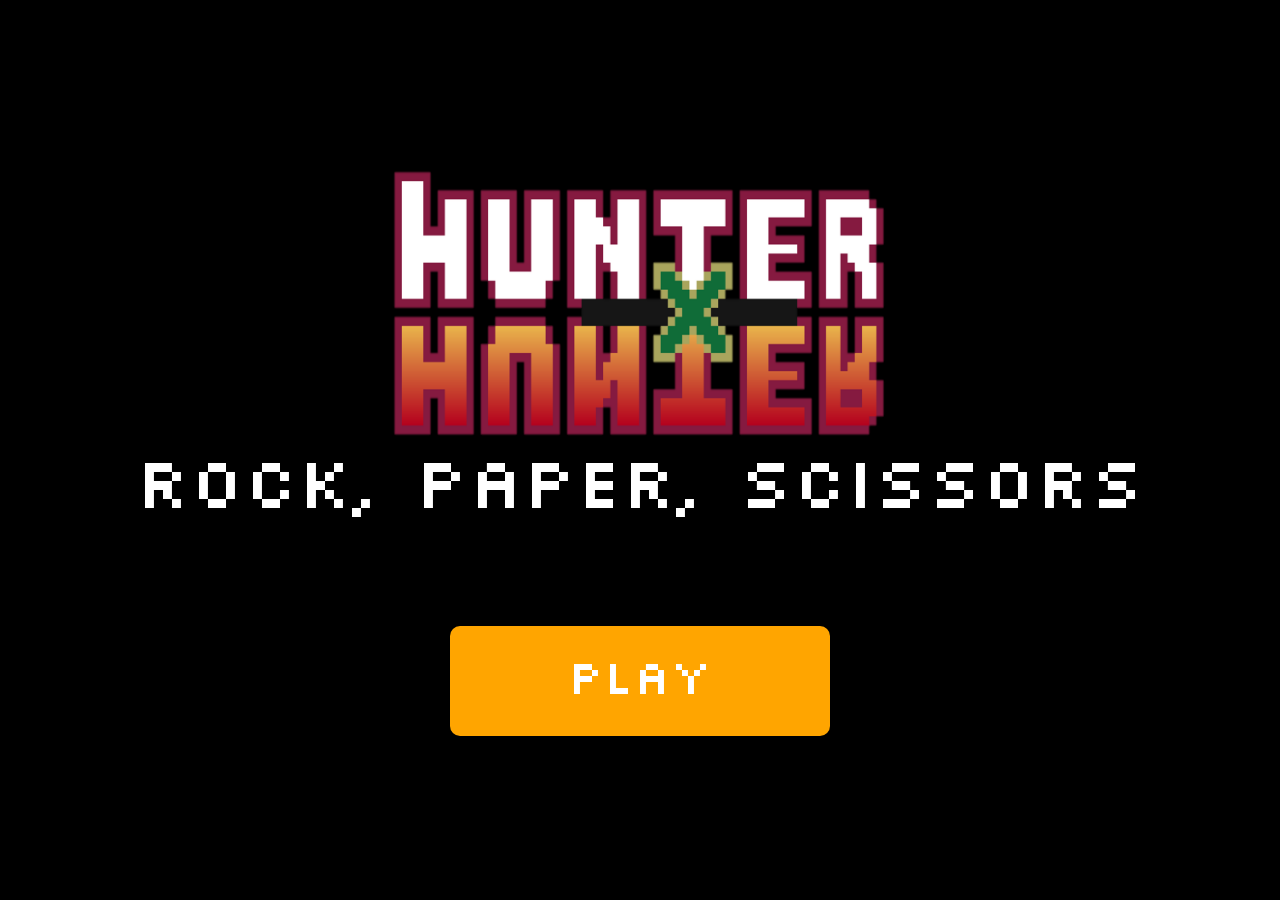
<file: index.html>
<!DOCTYPE html>
<head>
    <title>HunterxHunter: Rock, Paper, Scissors - Menu</title>
    <meta charset="UTF-8">
    <link href="http://fonts.cdnfonts.com/css/common-pixel" rel="stylesheet">
    <link rel="stylesheet" href="style.css">
</head>
<body class="menu">
    <img class="menu-logo" src="assets/images/etc/hunter-logo.png" alt="hunter-logo">
    <div class="menu-title">Rock, Paper, Scissors</div>
    <a href="intro.html" class="menu-button">PLAY</a>
    <script>
        const menuThemeAudio = new Audio('assets/sounds/menu-theme.mp3');
        menuThemeAudio.volume = 0.2;
        menuThemeAudio.play();
    </script>
</body>
</file>
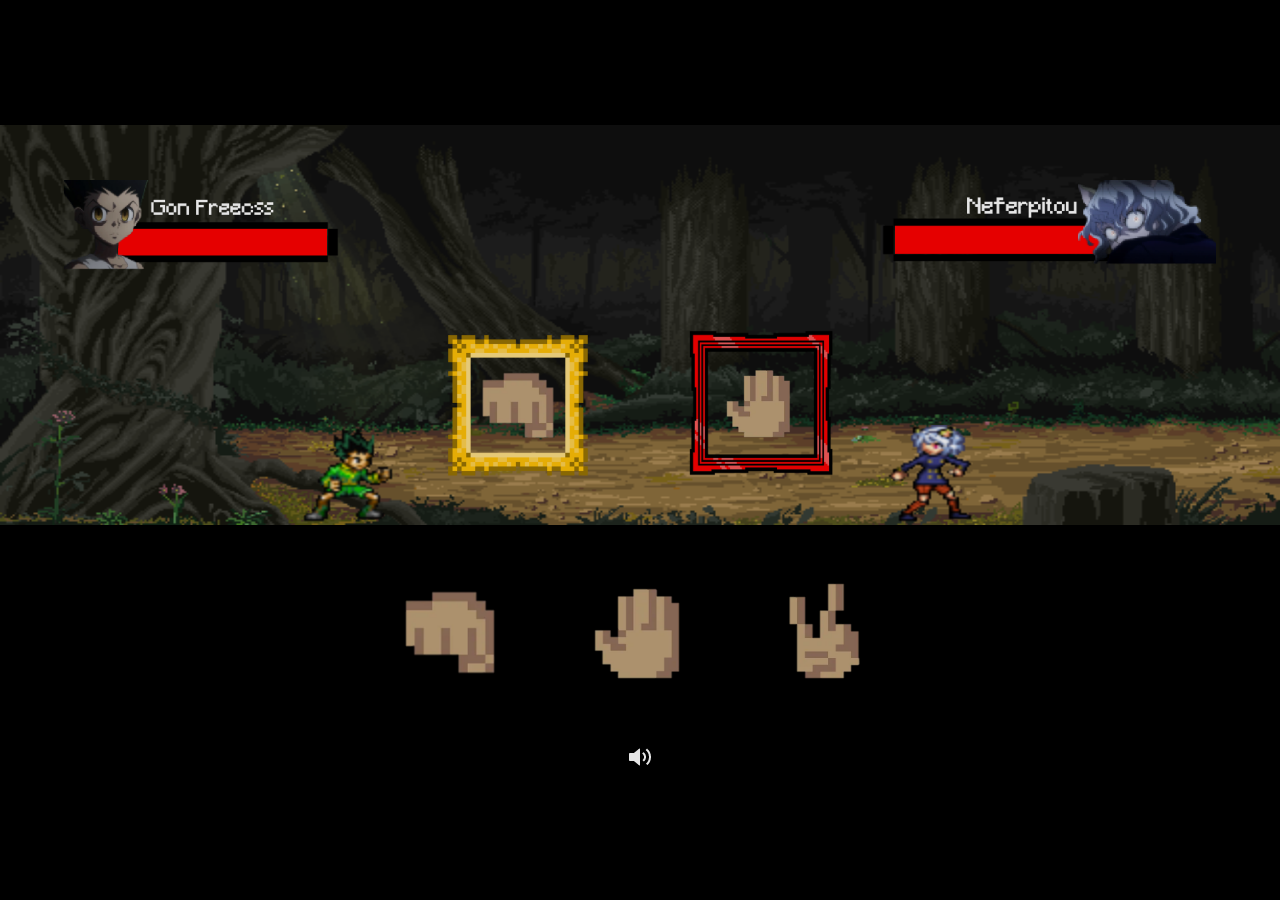
<file: game.html>
<!DOCTYPE html>
<head>
    <title>HunterxHunter: Rock, Paper, Scissors - Game</title>
    <meta charset="UTF-8">
    <link rel="stylesheet" href="style.css">
</head>
<body class="game">
    <div class="background">
        <div class="ceiling">
            <img class="health-bar" src="assets/images/etc/gon-health-bar.png">
            <div class="gon-health"></div>
            <img class="health-bar" src="assets/images/etc/pitou-health-bar.png">
            <div class="pitou-health"></div>
        </div>
        <div class="floor">
            <img class="gon-sprite" src="assets/images/gon-animations/gon-idle.gif">
            <img class="gon-frame" src="assets/images/etc/rock-icon.png">
            <img class="pitou-frame" src="assets/images/etc/paper-icon.png">
            <img class="pitou-sprite" src="assets/images/pitou-animations/pitou-idle.gif">
        </div>  
    </div>
    <div class="player-choice">
        <button class="choice rock grow"><img src="assets/images/etc/rock-icon.png"></button>
        <button class="choice paper grow"><img src="assets/images/etc/paper-icon.png"></button>
        <button class="choice scissors grow"><img src="assets/images/etc/scissors-icon.png"></button>
    </div>
    <div class="popup">
        <h2 class="popup-text">VICTORY</h2>
        <button class="popup-button">PLAY AGAIN</button>
    </div>
    <button class="audio-toggle"><img class="audio-icon" src="assets/images/etc/volume-up-fill.png"></button>
    <script src=javascript.js></script>
</body>
</file>
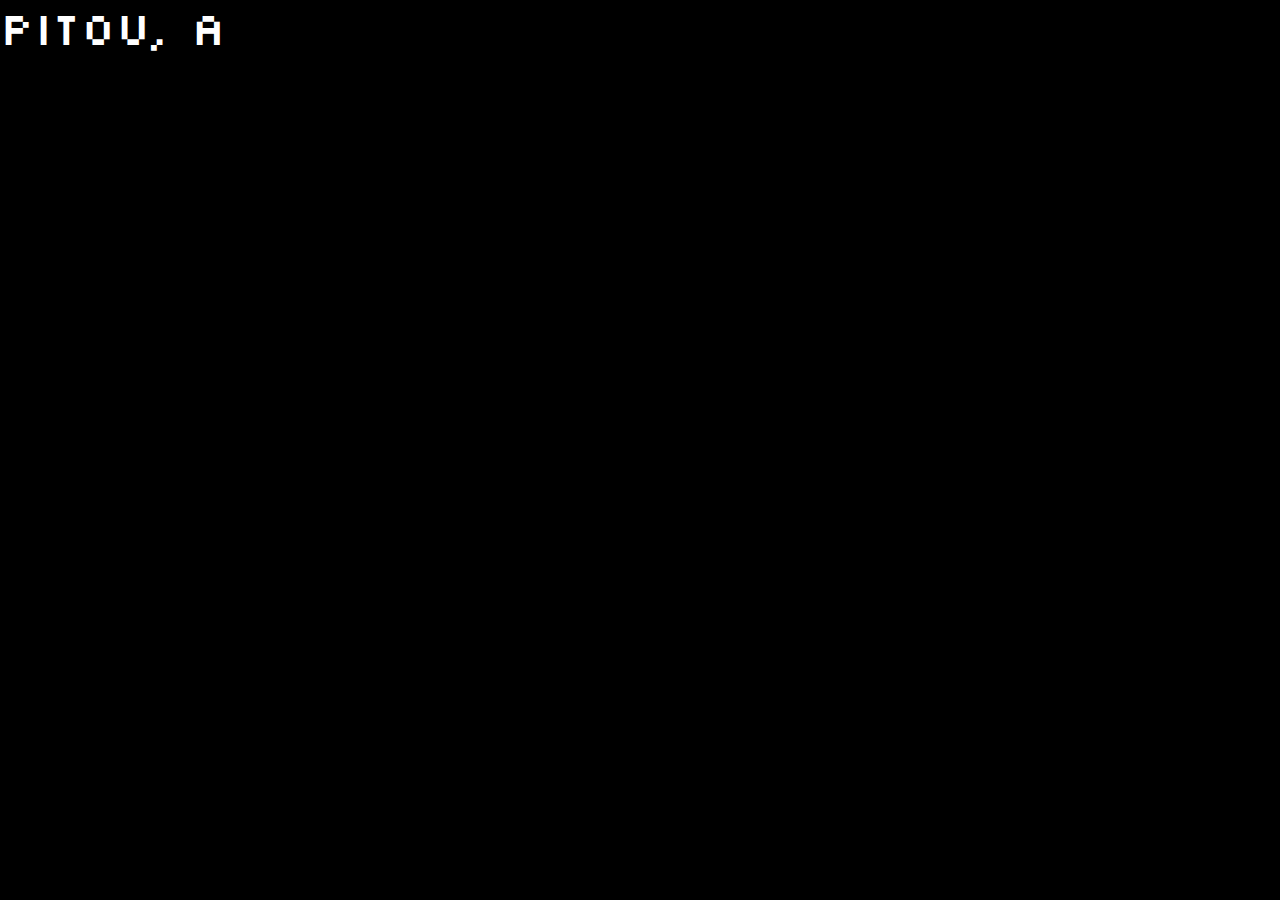
<file: intro.html>
<!DOCTYPE html>
<head>
    <title>HunterxHunter: Rock, Paper, Scissors - End</title>
    <meta charset="UTF-8">
    <link rel="stylesheet" href="style.css">
</head>
<body>
    <div class="intro"></div>
    <script src=intro.js></script>
</body>
</html>
</file>
<file: style.css>
@font-face {
    font-family: SilkScreen;
    src: url('assets/slkscr.ttf');
}

* {
    font-family: SilkScreen;
}

.menu {
    height: 100%;
    display: flex;
    justify-content: center;
}

html, body {
    height: 100%;
    width: 100%;
    display: flex;
    flex-direction: column;
    align-items: center;
    justify-content: center;
    background-color: black;
}

.audio-toggle {
    background-color: transparent;
    border-color: transparent;
    cursor: grab;
}

.ceiling {
    width: 90%;
    height: auto;
    display: flex;
    justify-content: space-between;
    align-items: center;
    position: relative;
}

.health-bar {
    z-index: 2;
    max-width: 500px;
    max-height: 100px;
    height: auto;
    width: auto;
}

.gon-health {
    z-index: 1;
    width: 209px;
    height: 30px;
    background-color: red;
    position: absolute;
    top: 47px;
    left: 54px;
}

.pitou-health {
    z-index: 1;
    width: 206px;
    height: 30px;
    background-color: red;
    position: absolute;
    top: 44px;
    right: 115px;
}

.game {
    opacity: 0;
}

div {
    color: white;
    font-size: 75px;
}

.intro {
    height: 100%;
    width: 100%;
    font-size: 300%;
    align-items: flex-start;
    justify-content: flex-start;
}

h2 {
    margin: 0px;
}

.popup {
    height: 400px;
    width: 500px;
    position: absolute;
    border-radius: 50px;
    opacity: 0.85;
    background-color: black;
    display: flex;
    flex-direction: column;
    align-items: center;
    justify-content: center;
    padding: 50px;
    visibility: hidden;
}

.popup > button {
    background-color: orange;
    text-align: center;
    text-decoration: none;
    color: white;
    border-radius: 10px;
    margin-top: 20px;
    padding: 30px;
    font-size: 50px;
    cursor: grab;
}

.menu-button {
    width: 25%;
    background-color: orange;
    text-align: center;
    text-decoration: none;
    color: white;
    border-radius: 10px;
    margin-top: 100px;
    align-self: center;
    padding: 30px;
    font-size: 50px;
}

.menu-logo {
    width: 40%;
    height: auto;
}

.background {
    width: 100%;
    height: 400px;
    background-position: center;
    background-size: 100% 100%;
    background-repeat: no-repeat;
    background-image: url('assets/images/etc/background.png');
    display: flex;
    flex-direction: column;
    justify-content: flex-end;
    align-items: center;
}

.gon-sprite {
    width: 100px;
    height: 100px;
}

.pitou-sprite {
    width: 100px;
    height: 100px;
    transform: rotateY(180deg);
}

.gon-frame {
    height: 80px;
    width: 80px;
    padding: 80px;
    background-position: center;
    background-size: 60% 60%;
    background-repeat: no-repeat;
    background-image: url('assets/images/etc/gon-frame.png');
}

.pitou-frame {
    height: 75px;
    width: 75px;
    padding: 85px;
    background-position: center;
    background-size: 60% 60%;
    background-repeat: no-repeat;
    background-image: url('assets/images/etc/pitou-frame.png');
}

.floor {
    display: flex;
    justify-content: center;
    align-items: flex-end;
}

.rock, .paper, .scissors {
    border-color: transparent;
    background-color: transparent;
    padding: 5px;
    margin: 50px 20px 50px 20px;
    cursor: grab;
}

.rock img, .paper img, .scissors img { 
    height: 100px;
    width: 100px;
}

.grow { 
    transition: all .2s ease-in-out; 
}
    
.grow:hover { 
    transform: scale(1.2);
    filter: drop-shadow(0px 0px 10px #fff); 
}

@keyframes shake {
    0% { transform: translate(1px, 1px) rotate(0deg); }
    10% { transform: translate(-1px, -2px) rotate(-1deg); }
    20% { transform: translate(-3px, 0px) rotate(1deg); }
    30% { transform: translate(3px, 2px) rotate(0deg); }
    40% { transform: translate(1px, -1px) rotate(1deg); }
    50% { transform: translate(-1px, 2px) rotate(-1deg); }
    60% { transform: translate(-3px, 1px) rotate(0deg); }
    70% { transform: translate(3px, 1px) rotate(-1deg); }
    80% { transform: translate(-1px, -1px) rotate(1deg); }
    90% { transform: translate(1px, 2px) rotate(0deg); }
    100% { transform: translate(1px, -2px) rotate(-1deg); }
  }

.shake {
    animation: shake 0.5s;
    animation-iteration-count: 0.2;
}
</file>
